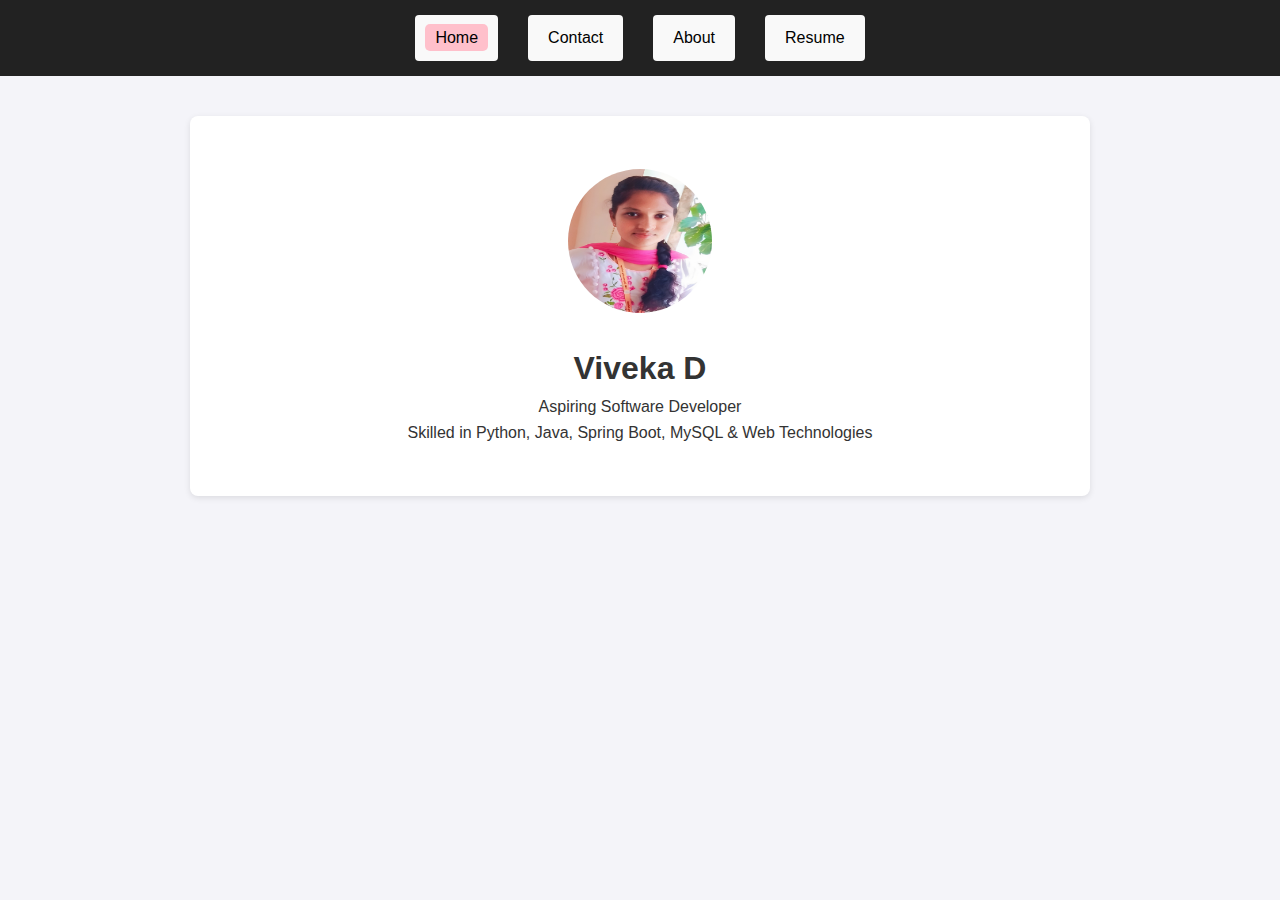
<file: index.html>
<!DOCTYPE html>
<html lang="en">
<head>
  <meta charset="UTF-8">
  <meta name="viewport" content="width=device-width, initial-scale=1.0">
  <title>Viveka D | Portfolio</title>
  <link rel="stylesheet" href="style.css">
</head>
<body>
  <nav>
    <ul>
      <li><a href="index.html" class="active">Home</a></li>
      <li><a href="contact.html">Contact</a></li>
      <li><a href="about.html">About</a></li>
      <li><a href="resume.html">Resume</a></li>
    </ul>
  </nav>
  <section class="home">
    <img src="./Assests/WhatsApp Image 2025-10-02 at 14.55.37_357c3fb3.jpg" alt="Profile Picture" class="profile-img">
    <h1>Viveka D</h1>
    <p>Aspiring Software Developer</p>
    <p>Skilled in Python, Java, Spring Boot, MySQL & Web Technologies</p>
  </section>
</body>
</html>
</file>
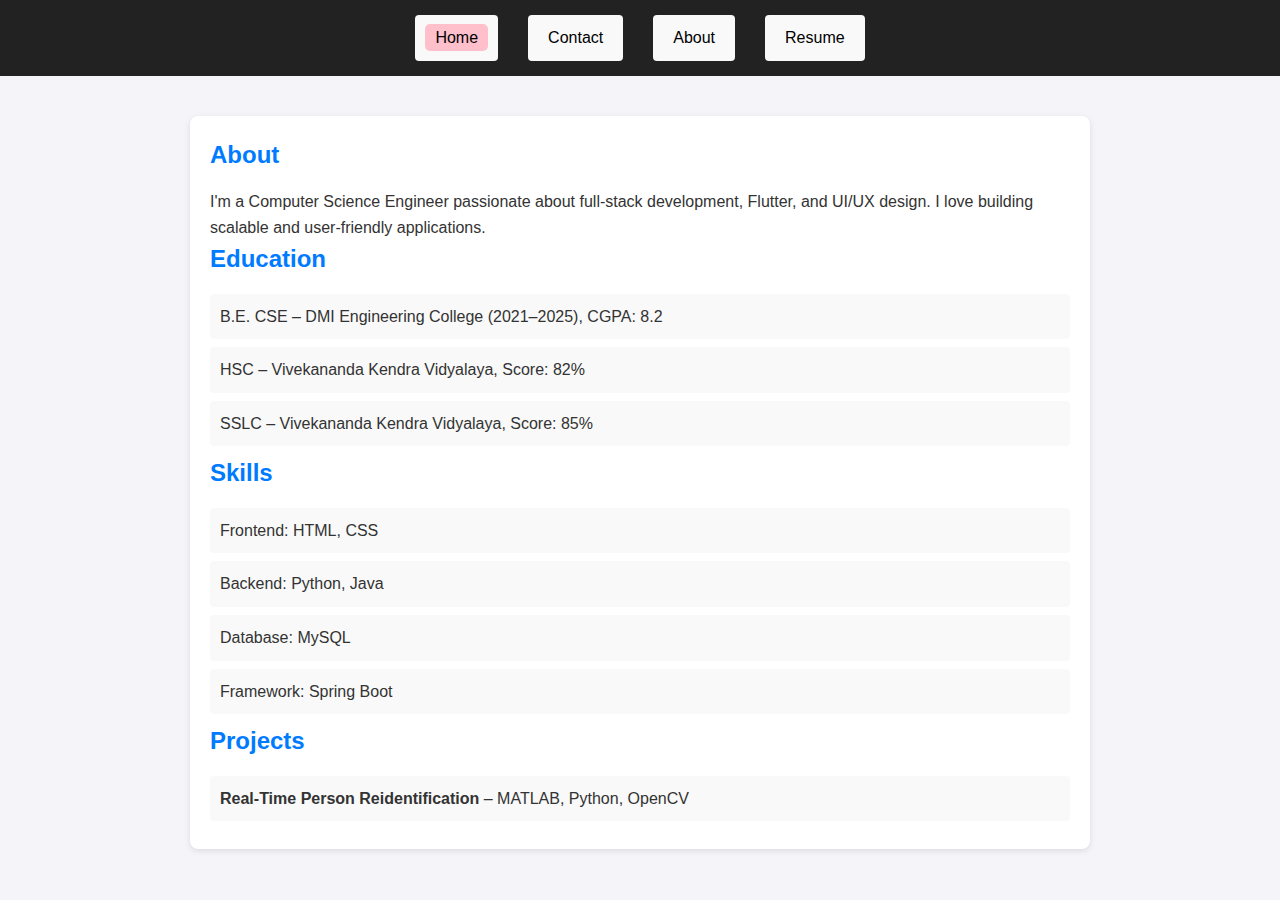
<file: about.html>
<!DOCTYPE html>
<html lang="en">
<head>
  <meta charset="UTF-8">
  <meta name="viewport" content="width=device-width, initial-scale=1.0">
  <title>About Me</title>
  <style>
    ul{
      list-style-type:none;
    }
  </style>
  <link rel="stylesheet" href="style.css">
</head>
<body>
  <nav>
    <ul>
      <li><a href="viveka.html" class="active">Home</a></li>
      <li><a href="contact.html">Contact</a></li>
      <li><a href="about.html">About</a></li>
      <li><a href="resume.html" >Resume</a></li>
    </ul>
  </nav>
  <section>
    <h2>About </h2>
    <p>I'm a Computer Science Engineer passionate about full-stack development, 
       Flutter, and UI/UX design. I love building scalable and user-friendly applications.</p>

    <h2>Education</h2>
    <ul>
      <li>B.E. CSE – DMI Engineering College (2021–2025), CGPA: 8.2</li>
      <li>HSC – Vivekananda Kendra Vidyalaya, Score: 82%</li>
      <li>SSLC – Vivekananda Kendra Vidyalaya, Score: 85%</li>
    </ul>

    <h2>Skills</h2>
    <ul>
      <li>Frontend: HTML, CSS</li>
      <li>Backend: Python, Java</li>
      <li>Database: MySQL</li>
      <li>Framework: Spring Boot</li>
    </ul>

    <h2>Projects</h2>
    <ul>
      <li><b>Real-Time Person Reidentification</b> – MATLAB, Python, OpenCV</li>
    </ul>
  </section>
</body>
</html>
</file>
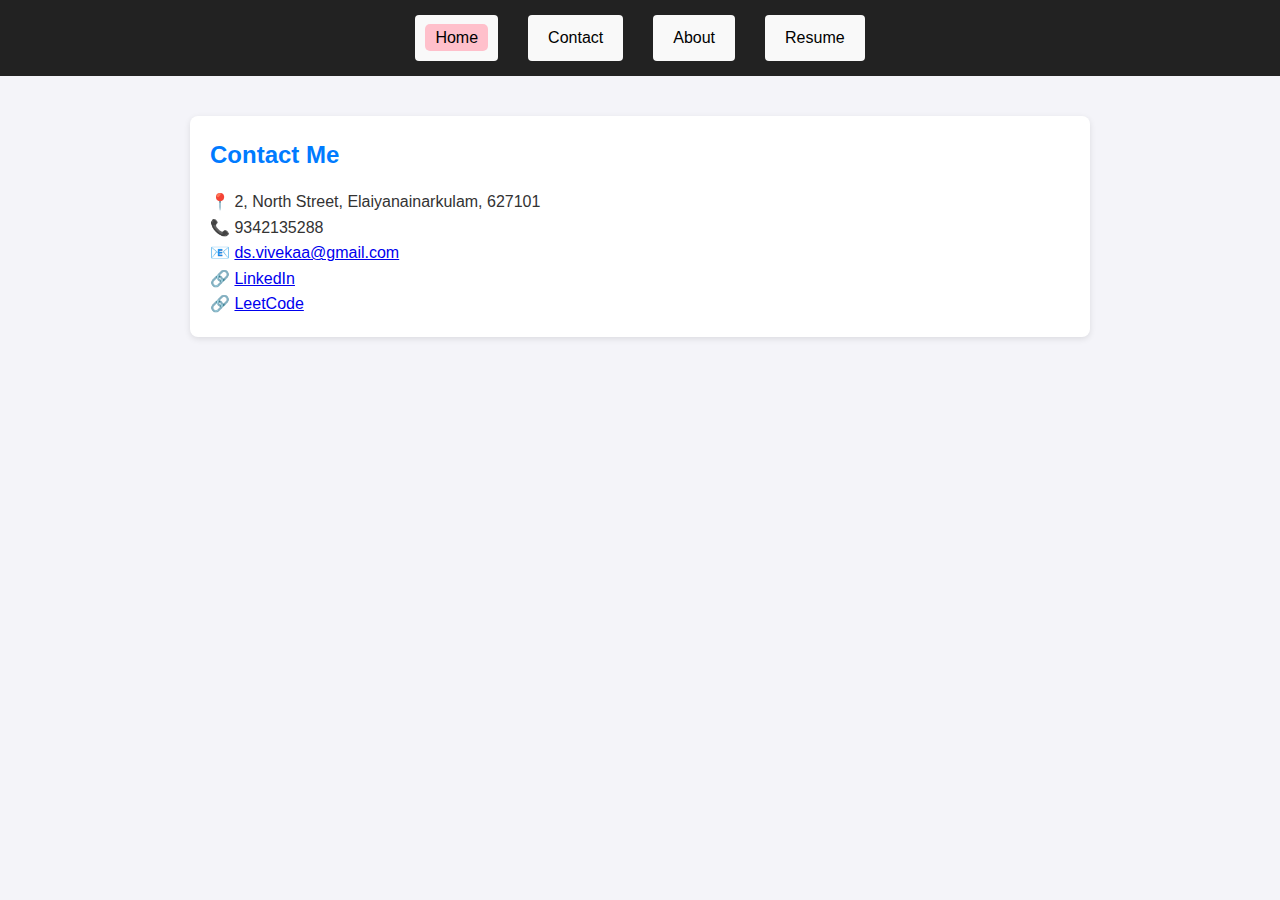
<file: contact.html>
<!DOCTYPE html>
<html lang="en">
<head>
  <meta charset="UTF-8">
  <meta name="viewport" content="width=device-width, initial-scale=1.0">
  <title>Contact</title>
  <link rel="stylesheet" href="style.css">
</head>
<body>
  <nav>
    <ul>
      <li><a href="viveka.html" class="active">Home</a></li>
      <li><a href="contact.html">Contact</a></li>
      <li><a href="about.html">About</a></li>
      <li><a href="resume.html">Resume</a></li>
    </ul>
  </nav>

  <section>
    <h2>Contact Me</h2>
    <p>📍 2, North Street, Elaiyanainarkulam, 627101</p>
    <p>📞 9342135288</p>
    <p>📧 <a href="mailto:ds.vivekaa@gmail.com">ds.vivekaa@gmail.com</a></p>
    <p>🔗 <a href="https://linkedin.com/in/dsvivekaa" target="_blank">LinkedIn</a></p>
    <p>🔗 <a href="https://leetcode.com/u/DBYhnsm5vp/" target="_blank">LeetCode</a></p>
  </section>
</body>
</html>
</file>
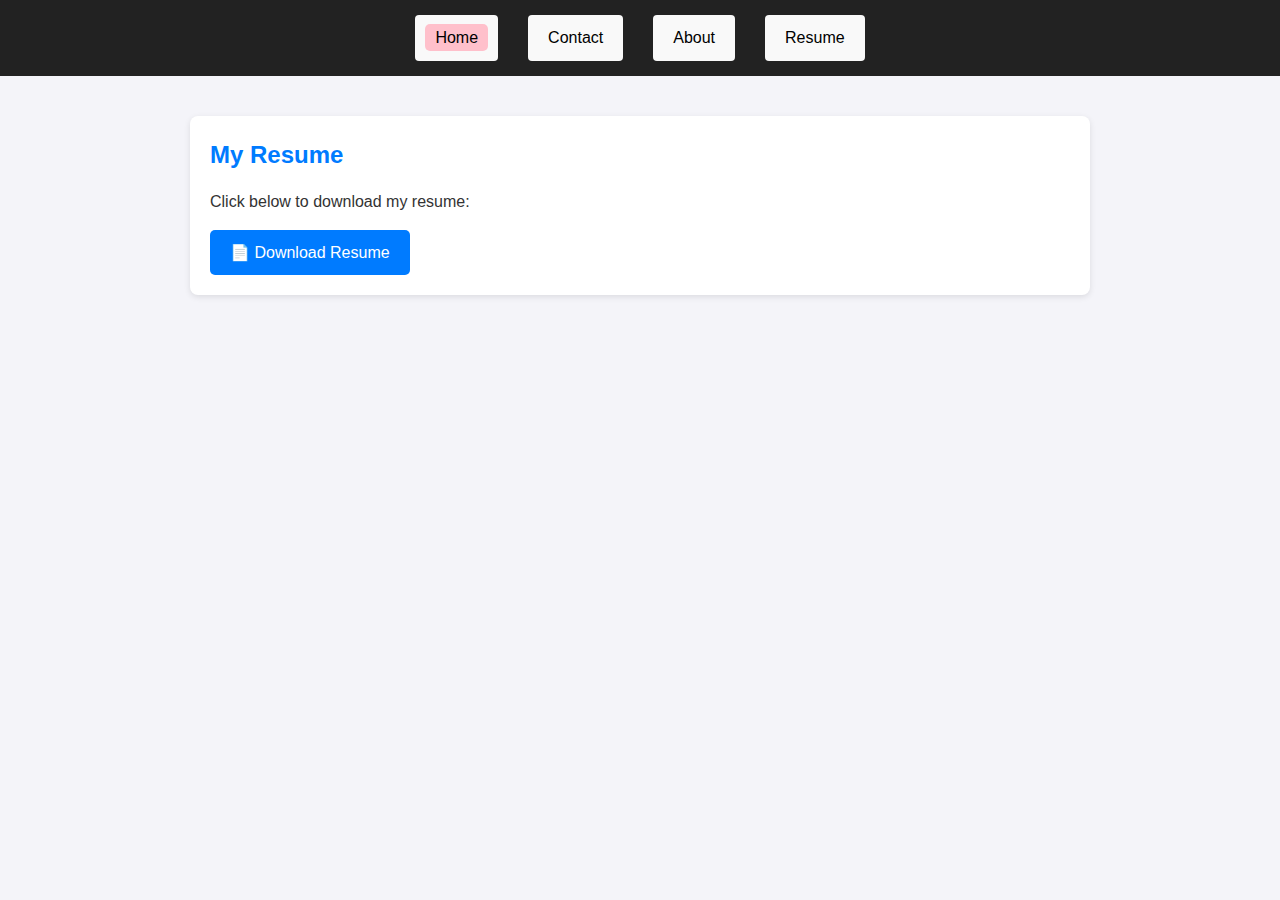
<file: resume.html>
<!DOCTYPE html>
<html lang="en">
<head>
  <meta charset="UTF-8">
  <meta name="viewport" content="width=device-width, initial-scale=1.0">
  <title>Resume</title>
  <link rel="stylesheet" href="style.css">
</head>
<body>
  <nav>
    <ul>
      <li><a href="index.html" class="active">Home</a></li>
      <li><a href="contact.html">Contact</a></li>
      <li><a href="about.html">About</a></li>
      <li><a href="resume.html">Resume</a></li>
    </ul>
  </nav>

  <section>
    <h2>My Resume</h2>
    <p>Click below to download my resume:</p>
    <a href="./Assests/Resume.Viveka.pdf" class="btn" download>📄 Download Resume</a>
  </section>
</body>
</html>
</file>
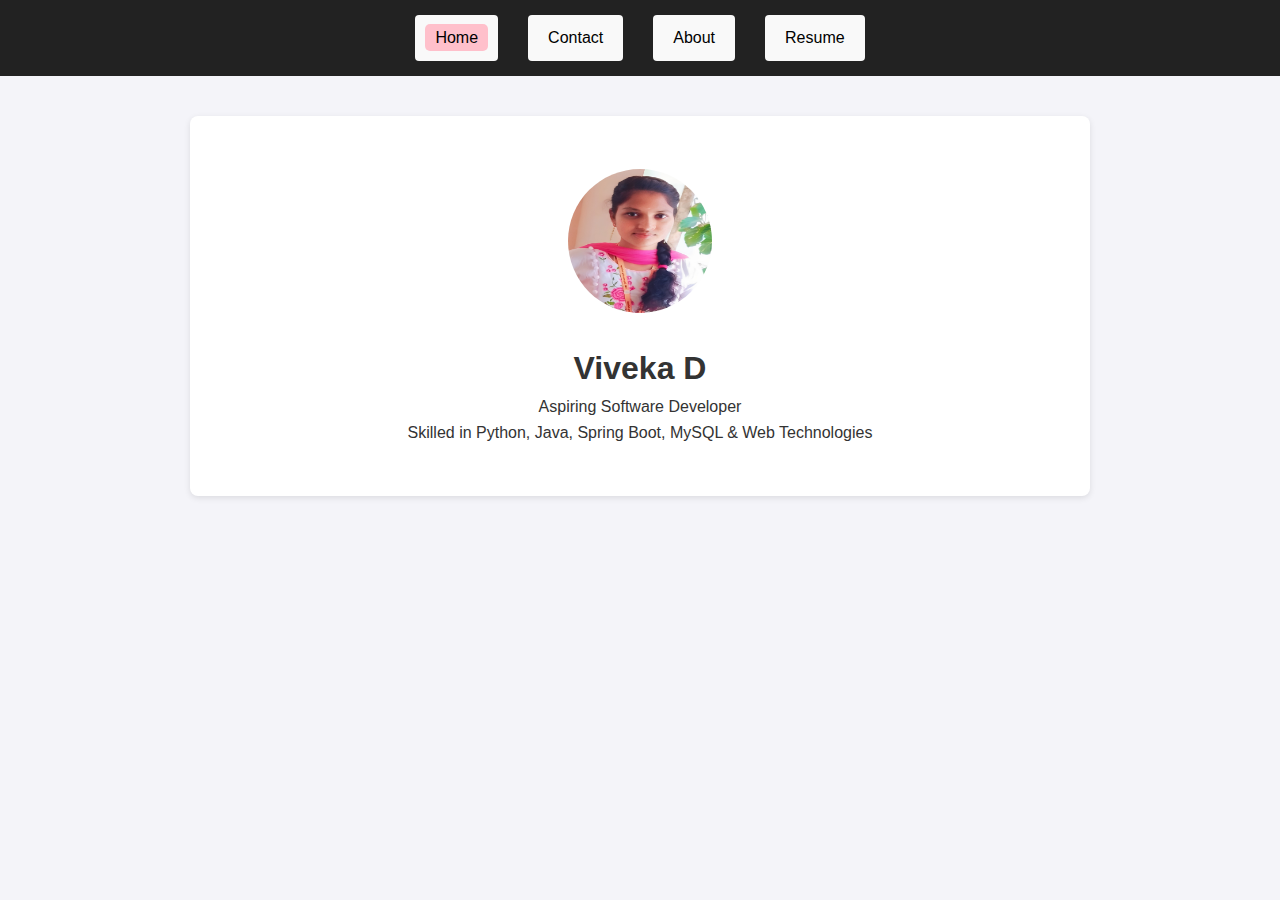
<file: viveka.html>
<!DOCTYPE html>
<html lang="en">
<head>
  <meta charset="UTF-8">
  <meta name="viewport" content="width=device-width, initial-scale=1.0">
  <title>Viveka D | Portfolio</title>
  <link rel="stylesheet" href="style.css">
</head>
<body>
  <nav>
    <ul>
      <li><a href="viveka.html" class="active">Home</a></li>
      <li><a href="contact.html">Contact</a></li>
      <li><a href="about.html">About</a></li>
      <li><a href="resume.html">Resume</a></li>
    </ul>
  </nav>
  <section class="home">
    <img src="WhatsApp Image 2025-10-02 at 14.55.37_357c3fb3.jpg" alt="Profile Picture" class="profile-img">
    <h1>Viveka D</h1>
    <p>Aspiring Software Developer</p>
    <p>Skilled in Python, Java, Spring Boot, MySQL & Web Technologies</p>
  </section>
</body>
</html>
</file>
<file: style.css>
* {
  margin: 0;
  padding: 0;
  box-sizing: border-box;
  font-family: "Segoe UI", sans-serif;
}
body {
  background: #f4f4f9;
  color:#333;
  line-height: 1.6;
}

nav {
  background: #222;
  padding: 15px;
}

nav ul {
  list-style: none;
  display: flex;
  justify-content: center;
  flex-wrap: wrap;
}

nav ul li {
  margin: 0 15px;
}

nav ul li a {
  color: black;
  text-decoration: none;
  font-size: 1rem;
  padding: 5px 10px;
}

nav ul li a.active,
nav ul li a:hover {
  background:pink;
  border-radius: 5px;
}

section {
  max-width: 900px;
  margin: 40px auto;
  padding: 20px;
  background: #fff;
  border-radius: 8px;
  box-shadow: 0 2px 6px rgba(0,0,0,0.1);
}

section h2 {
  color: #007bff  ;
  margin-bottom: 15px;
}

ul li {
  background: #f9f9f9;
  margin-bottom: 8px;
  padding: 10px;
  border-radius: 4px;
}

.home {
  text-align: center;
  padding: 50px 20px;
}

.profile-img {
  width: 150px;
  height: 150px;
  border-radius: 50%;
  margin-bottom: 20px;
  border: 3px solid white;
}

.btn {
  display: inline-block;
  margin-top: 15px;
  padding: 10px 20px;
  background: #007bff;
  color: #fff;
  text-decoration: none;
  border-radius: 5px;
}

.btn:hover {
  background: #0056b3;
}
</file>
